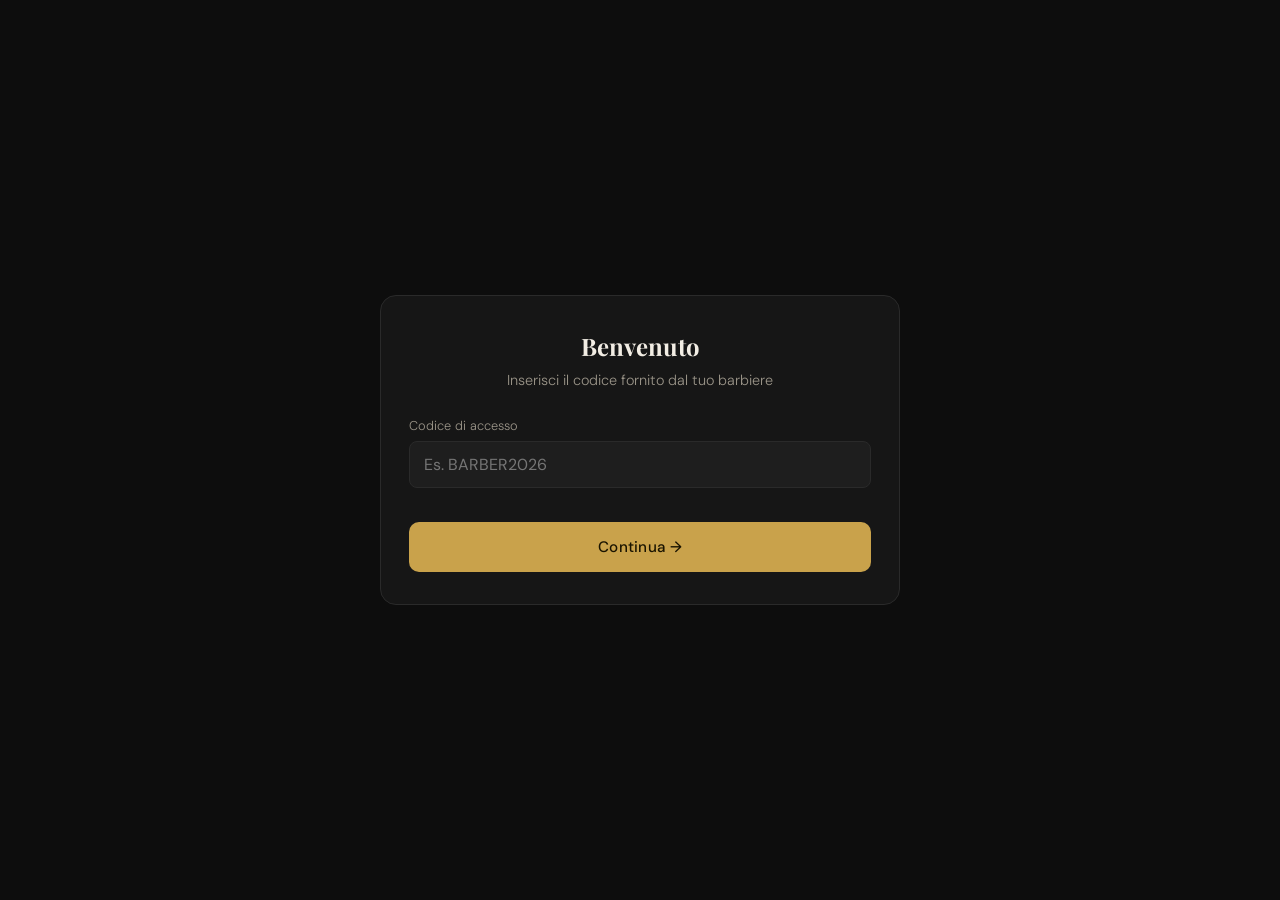
<file: index.html>
<!DOCTYPE html>
<html lang="it">
<head>
    <meta charset="UTF-8">
    <meta name="viewport" content="width=device-width, initial-scale=1.0">
    <title>Prenotazioni</title>
    <link rel="preconnect" href="https://fonts.googleapis.com">
    <link rel="preconnect" href="https://fonts.gstatic.com" crossorigin>
    <link href="https://fonts.googleapis.com/css2?family=Playfair+Display:wght@400;700;900&family=DM+Sans:wght@300;400;500&display=swap" rel="stylesheet">
    <link rel="stylesheet" href="style.css">
</head>
<body>

    <section class="booking" id="booking">
        <div class="booking__container">

            <div class="account-bar hidden" id="account-bar">
                <button class="account-link" id="account-nav-btn">🔑 Il mio account</button>
            </div>

            <!-- Indicatore step: nascosto finché non si sblocca l'accesso -->
            <div class="step-indicator hidden" id="step-indicator" aria-label="Progresso prenotazione">
                <div class="step-indicator__item active" data-step="1">
                    <div class="step-indicator__dot">1</div>
                    <span>Data</span>
                </div>
                <div class="step-indicator__line"></div>
                <div class="step-indicator__item" data-step="2">
                    <div class="step-indicator__dot">2</div>
                    <span>Orario</span>
                </div>
                <div class="step-indicator__line"></div>
                <div class="step-indicator__item" data-step="3">
                    <div class="step-indicator__dot">3</div>
                    <span>Dati</span>
                </div>
                <div class="step-indicator__line"></div>
                <div class="step-indicator__item" data-step="4">
                    <div class="step-indicator__dot">✓</div>
                    <span>Conferma</span>
                </div>
            </div>

            <div class="booking__card">

                <!-- ─── STEP 0: Codice di accesso ─── -->
                <div class="step" id="step-0">
                    <div class="step__header">
                        <h2>Benvenuto</h2>
                        <p>Inserisci il codice fornito dal tuo barbiere</p>
                    </div>
                    <div class="form">
                        <div class="form__group">
                            <label for="access-code">Codice di accesso</label>
                            <input type="text" id="access-code" placeholder="Es. BARBER2026" autocomplete="off">
                            <span class="form__error" id="err-access"></span>
                        </div>
                        <button class="btn btn--primary btn--full" id="access-submit-btn">Continua →</button>
                    </div>
                </div>

                <!-- ─── STEP 1: Calendario ─── -->
                <div class="step hidden" id="step-1">
                    <div class="step__header">
                        <h2>Scegli la data</h2>
                        <p>Seleziona il giorno per il tuo appuntamento</p>
                    </div>

                    <div class="calendar" id="calendar">
                        <div class="calendar__nav">
                            <button class="calendar__btn" id="cal-prev" aria-label="Mese precedente">‹</button>
                            <span class="calendar__title" id="cal-title"></span>
                            <button class="calendar__btn" id="cal-next" aria-label="Mese successivo">›</button>
                        </div>
                        <div class="calendar__days-header">
                            <span>Lun</span><span>Mar</span><span>Mer</span>
                            <span>Gio</span><span>Ven</span><span>Sab</span>
                            <span class="calendar__sun">Dom</span>
                        </div>
                        <div class="calendar__grid" id="cal-grid"></div>
                    </div>

                    <div class="step__footer">
                        <p class="step__note">🚫 Chiuso la domenica</p>
                    </div>
                </div>

                <!-- ─── STEP 2: Orari ─── -->
                <div class="step hidden" id="step-2">
                    <div class="step__header">
                        <button class="btn--back" id="back-to-1">← Cambia data</button>
                        <h2>Scegli l'orario</h2>
                        <p id="selected-date-display" class="step__selected"></p>
                    </div>

                    <div class="slots-loading hidden" id="slots-loading">
                        <div class="spinner"></div>
                        <p>Verifico disponibilità...</p>
                    </div>

                    <div class="slots-error hidden" id="slots-error"></div>

                    <div class="slots" id="slots-container">
                        <p class="slots__label">Mattina</p>
                        <div class="slots__grid" id="slots-morning"></div>
                        <p class="slots__label">Pomeriggio</p>
                        <div class="slots__grid" id="slots-afternoon"></div>
                    </div>

                    <div class="service-select">
                        <label for="service">Servizio richiesto</label>
                        <select id="service" name="service">
                            <option value="Taglio Classico">✂ Taglio Classico — €20</option>
                            <option value="Rasatura con Rasoio">🪒 Rasatura con Rasoio — €25</option>
                            <option value="Taglio + Barba">✦ Taglio + Barba — €35</option>
                            <option value="Rifinitura Barba">⚡ Rifinitura Barba — €15</option>
                            <option value="Trattamento Cute">💈 Trattamento Cute — €30</option>
                        </select>
                    </div>
                </div>

                <!-- ─── STEP 3: Dati personali ─── -->
                <div class="step hidden" id="step-3">
                    <div class="step__header">
                        <button class="btn--back" id="back-to-2">← Cambia orario</button>
                        <h2>I tuoi dati</h2>
                        <p id="booking-summary" class="step__selected"></p>
                    </div>

                    <div class="auth-choice" id="auth-choice">
                        <button class="btn btn--outline btn--full" id="btn-guest">Continua come Ospite</button>
                        <button class="btn btn--outline btn--full" id="btn-show-login">Accedi / Registrati</button>
                    </div>

                    <form class="form hidden" id="login-form">
                        <div class="form__group">
                            <label for="login-email">Email</label>
                            <input type="email" id="login-email" required>
                        </div>
                        <div class="form__group">
                            <label for="login-password">Password</label>
                            <input type="password" id="login-password" required>
                        </div>
                        <div class="form__error-global hidden" id="err-login"></div>
                        <button type="submit" class="btn btn--primary btn--full">Accedi →</button>
                        <button type="button" class="btn btn--outline btn--full" id="btn-signup">Registrati invece</button>
                        <button type="button" class="btn--back" id="back-to-choice-from-login">← Indietro</button>
                    </form>

                    <form class="form hidden" id="guest-form">
                        <div class="form__group">
                            <label for="name">Nome e Cognome *</label>
                            <input type="text" id="name" placeholder="Es. Marco Rossi" autocomplete="name" required>
                            <span class="form__error" id="err-name"></span>
                        </div>

                        <div class="form__group">
                            <label for="phone">Telefono *</label>
                            <input type="tel" id="phone" placeholder="Es. +39 333 1234567" autocomplete="tel" required>
                            <span class="form__error" id="err-phone"></span>
                        </div>

                        <div class="form__group">
                            <label for="email">Email *</label>
                            <input type="email" id="email" placeholder="nome@email.com" autocomplete="email" required>
                            <span class="form__error" id="err-email"></span>
                        </div>

                        <div class="form__group">
                            <label for="notes">Note (opzionale)</label>
                            <textarea id="notes" rows="3" placeholder="Es. preferenze di taglio, allergie..."></textarea>
                        </div>

                        <div class="form__error-global hidden" id="err-global"></div>

                        <button class="btn btn--primary btn--full" id="submit-btn" type="submit">
                            <span id="submit-text">Conferma Prenotazione →</span>
                            <span class="spinner spinner--inline hidden" id="submit-spinner"></span>
                        </button>
                        <button type="button" class="btn--back" id="back-to-choice-from-guest">← Indietro</button>
                    </form>
                </div>

                <!-- ─── STEP 4: Successo ─── -->
                <div class="step hidden" id="step-4">
                    <div class="success">
                        <div class="success__icon">✓</div>
                        <h2 class="success__title">Prenotazione Confermata!</h2>
                        <p class="success__message" id="success-message"></p>
                        <div class="success__details" id="success-details"></div>
                        <a class="btn btn--outline" id="add-to-calendar-btn" href="#" target="_blank" rel="noopener">📅 Aggiungi al tuo calendario</a>
                        <button class="btn btn--outline" id="new-booking-btn">
                            Fai un'altra prenotazione
                        </button>
                    </div>
                </div>

                <!-- ─── STEP ACCOUNT: Il mio account ─── -->
                <div class="step hidden" id="step-account">
                    <div class="step__header">
                        <button class="btn--back" id="account-back-btn">← Torna alla prenotazione</button>
                        <h2>Il mio account</h2>
                    </div>

                    <div id="account-guest-view" class="form">
                        <div class="form__group">
                            <label for="account-email">Email</label>
                            <input type="email" id="account-email" autocomplete="username">
                        </div>
                        <div class="form__group">
                            <label for="account-password">Password</label>
                            <input type="password" id="account-password" autocomplete="current-password">
                        </div>
                        <div class="form__error-global hidden" id="account-login-error"></div>
                        <button class="btn btn--primary btn--full" id="account-login-btn">Accedi →</button>
                    </div>

                    <div id="account-logged-view" class="hidden">
                        <p style="color:var(--text-muted);margin-bottom:16px">Bentornato, <strong id="account-name" style="color:var(--gold-light)"></strong></p>
                        <div id="account-appointments-list"></div>
                        <button class="btn btn--outline btn--full" id="account-logout-btn" style="margin-top:20px">Esci</button>
                    </div>
                </div>

            </div>
        </div>
    </section>

    <script src="script.js"></script>
</body>
</html>
</file>
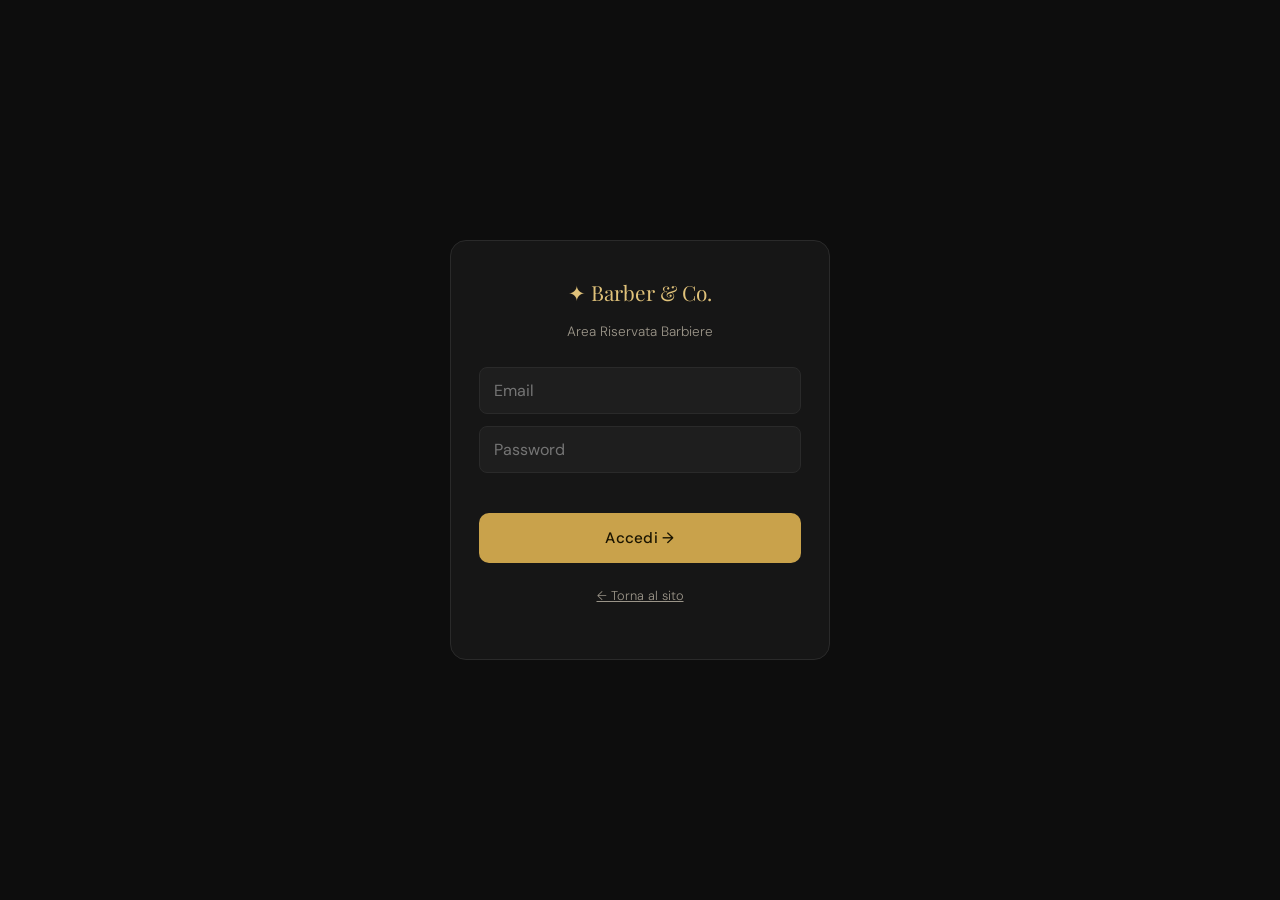
<file: admin.html>
<!DOCTYPE html>
<html lang="it">
<head>
    <meta charset="UTF-8">
    <meta name="viewport" content="width=device-width, initial-scale=1.0">
    <title>Barber & Co. — Area Barbiere</title>
    <link rel="preconnect" href="https://fonts.googleapis.com">
    <link rel="preconnect" href="https://fonts.gstatic.com" crossorigin>
    <link href="https://fonts.googleapis.com/css2?family=Playfair+Display:wght@400;700;900&family=DM+Sans:wght@300;400;500&display=swap" rel="stylesheet">
    <link rel="stylesheet" href="style.css">
</head>
<body class="admin-body">

    <!-- ── LOGIN ── -->
    <div id="login-screen" class="admin-login">
        <div class="admin-login__card">
            <div class="admin-login__logo">✦ Barber & Co.</div>
            <p class="admin-login__subtitle">Area Riservata Barbiere</p>
            <div class="admin-login__form">
                <input type="email" id="login-email" placeholder="Email" autocomplete="username" />
                <input type="password" id="login-password" placeholder="Password" autocomplete="current-password" />
                <p class="admin-login__error" id="login-error"></p>
                <button class="btn btn--primary btn--full" id="login-btn">Accedi →</button>
            </div>
            <p style="text-align:center;margin-top:20px">
                <a href="index.html" style="font-size:.8rem;color:var(--text-muted)">← Torna al sito</a>
            </p>
        </div>
    </div>

    <!-- ── DASHBOARD ── -->
    <div id="admin-panel" class="hidden">

        <header class="admin-header">
            <div class="admin-header__logo">✦ Barber & Co.</div>
            <div class="admin-header__user">
                <span id="admin-date-display"></span>
                <button class="admin-header__logout" id="logout-btn">Esci</button>
            </div>
        </header>

        <div class="admin-tabs">
            <button class="admin-tab active" data-tab="bookings">📋 Prenotazioni</button>
            <button class="admin-tab" data-tab="availability">📅 Disponibilità</button>
            <button class="admin-tab" data-tab="hours">🕐 Orari Apertura</button>
        </div>

        <main class="admin-main">

            <!-- TAB 1: PRENOTAZIONI -->
            <div id="tab-bookings" class="tab-panel">
                <div class="admin-stats">
                    <div class="stat-card">
                        <div class="stat-card__value" id="stat-total">—</div>
                        <div class="stat-card__label">Totale Prenotazioni</div>
                    </div>
                    <div class="stat-card">
                        <div class="stat-card__value" id="stat-today">—</div>
                        <div class="stat-card__label">Oggi</div>
                    </div>
                </div>

                <div class="admin-toolbar">
                    <input type="date" id="filter-date" title="Filtra per data" />
                    <button class="btn btn--outline" id="filter-btn" style="padding:10px 20px;font-size:.9rem">Filtra</button>
                    <button class="btn btn--outline" id="upcoming-btn" style="padding:10px 20px;font-size:.9rem">Prossimi</button>
                    <button class="btn btn--outline" id="all-btn" style="padding:10px 20px;font-size:.9rem">Tutti</button>
                </div>

                <div id="table-loading" class="hidden" style="text-align:center;padding:40px;color:var(--text-muted)">
                    <div class="spinner" style="margin:0 auto 12px"></div>
                    <p>Caricamento...</p>
                </div>
                <div id="table-error" class="hidden slots-error" style="margin-bottom:16px"></div>

                <div class="admin-table-wrap" id="table-wrap">
                    <table class="admin-table">
                        <thead>
                            <tr>
                                <th>Data</th>
                                <th>Orario</th>
                                <th>Cliente</th>
                                <th>Servizio</th>
                                <th>Telefono</th>
                                <th>Email</th>
                                <th>Note</th>
                            </tr>
                        </thead>
                        <tbody id="appointments-tbody">
                            <tr><td colspan="7" class="admin-empty">Caricamento...</td></tr>
                        </tbody>
                    </table>
                </div>

                <div class="ical-banner">
                    <div class="ical-banner__icon">📅</div>
                    <div class="ical-banner__content">
                        <div class="ical-banner__title">Sincronizza con Apple Calendar</div>
                        <div class="ical-banner__text">
                            Su iPhone: <strong>Impostazioni → Calendario → Account → Aggiungi account → Altro → Aggiungi calendario sottoscritto</strong>
                        </div>
                        <div class="ical-banner__url">
                            <code id="ical-url">Caricamento...</code>
                            <button class="btn btn--outline" id="copy-ical-btn" style="padding:8px 16px;font-size:.8rem;white-space:nowrap">📋 Copia URL</button>
                        </div>
                    </div>
                </div>
            </div>

            <!-- TAB 2: DISPONIBILITÀ -->
            <div id="tab-availability" class="tab-panel hidden">
                <div class="avail-layout">
                    <div class="avail-cal-col">
                        <h3 class="avail-section-title">Seleziona un giorno</h3>
                        <div class="avail-calendar" id="avail-calendar">
                            <div class="calendar__nav">
                                <button class="calendar__btn" id="avail-cal-prev">‹</button>
                                <span class="calendar__title" id="avail-cal-title"></span>
                                <button class="calendar__btn" id="avail-cal-next">›</button>
                            </div>
                            <div class="calendar__days-header">
                                <span>Lun</span><span>Mar</span><span>Mer</span>
                                <span>Gio</span><span>Ven</span><span>Sab</span>
                                <span class="calendar__sun">Dom</span>
                            </div>
                            <div class="calendar__grid" id="avail-cal-grid"></div>
                        </div>
                        <div class="avail-legend">
                            <div class="avail-legend__item"><span class="avail-legend__dot avail-dot--open"></span> Aperto</div>
                            <div class="avail-legend__item"><span class="avail-legend__dot avail-dot--closed"></span> Giorno chiuso</div>
                            <div class="avail-legend__item"><span class="avail-legend__dot avail-dot--partial"></span> Slot parzialmente bloccati</div>
                        </div>
                    </div>

                    <div class="avail-detail-col" id="avail-detail-col">
                        <div class="avail-placeholder">
                            <p>← Seleziona un giorno dal calendario</p>
                        </div>
                    </div>
                </div>
            </div>

            <!-- TAB 3: ORARI DI APERTURA -->
            <div id="tab-hours" class="tab-panel hidden">
                <div class="settings-card">
                    <h3 class="avail-section-title" style="margin-bottom:12px">🔑 Codice di accesso clienti</h3>
                    <p style="font-size:.82rem;color:var(--text-muted);margin-bottom:14px">
                        I clienti devono inserire questo codice per entrare nel sito di prenotazione.
                    </p>
                    <div class="settings-card__row">
                        <input type="text" id="access-code-input" placeholder="Es. BARBER2026" autocomplete="off" />
                        <button class="btn btn--primary" id="save-access-code-btn" style="padding:10px 20px;font-size:.9rem;width:auto">Salva</button>
                    </div>
                    <p id="access-code-feedback" style="font-size:.82rem;margin-top:8px;min-height:18px"></p>
                </div>

                <p class="avail-section-title" style="margin-bottom:20px">
                    Configura gli slot disponibili per ogni giorno della settimana.
                    Gli slot che deselezioni non saranno visibili ai clienti.
                </p>

                <div class="hours-dow-tabs">
                    <button class="hours-dow-tab active" data-dow="1">Lun</button>
                    <button class="hours-dow-tab" data-dow="2">Mar</button>
                    <button class="hours-dow-tab" data-dow="3">Mer</button>
                    <button class="hours-dow-tab" data-dow="4">Gio</button>
                    <button class="hours-dow-tab" data-dow="5">Ven</button>
                    <button class="hours-dow-tab" data-dow="6">Sab</button>
                </div>

                <div id="hours-loading" class="hidden" style="padding:30px;text-align:center;color:var(--text-muted)">
                    <div class="spinner" style="margin:0 auto 10px"></div> Caricamento...
                </div>

                <div id="hours-editor" class="hours-editor">
                    <div class="hours-new-slot">
                        <label>Aggiungi slot personalizzato</label>
                        <div class="hours-new-slot__row">
                            <input type="time" id="new-slot-time" step="1800" />
                            <button class="btn btn--outline" id="add-slot-btn" style="padding:10px 20px;font-size:.9rem">+ Aggiungi</button>
                        </div>
                    </div>

                    <div class="hours-grid-wrap">
                        <p style="font-size:.8rem;color:var(--text-muted);margin-bottom:12px">
                            Clicca su uno slot per attivarlo/disattivarlo. Gli slot attivi (dorati) sono visibili ai clienti.
                        </p>
                        <div class="hours-grid" id="hours-grid"></div>
                    </div>

                    <div class="hours-actions">
                        <button class="btn btn--outline" id="reset-hours-btn">↺ Ripristina default</button>
                    </div>
                    <p id="hours-feedback" style="font-size:.85rem;margin-top:10px;min-height:20px"></p>
                </div>
            </div>

        </main>
    </div>

    <script src="admin.js"></script>
</body>
</html>
</file>
<file: style.css>
/* ============================================
   DESIGN TOKENS
   ============================================ */
:root {
  --bg: #0d0d0d;
  --bg-card: #161616;
  --bg-elevated: #1e1e1e;
  --gold: #c9a24b;
  --gold-light: #e0c27a;
  --text: #f2ede4;
  --text-muted: #9a9488;
  --border: #2a2a2a;
  --danger: #d16565;
  --success: #7aa876;
  --font-serif: 'Playfair Display', serif;
  --font-sans: 'DM Sans', sans-serif;
  --radius: 10px;
}

* { box-sizing: border-box; }

body {
  margin: 0;
  background: var(--bg);
  color: var(--text);
  font-family: var(--font-sans);
  font-weight: 300;
  line-height: 1.5;
}

h1, h2, h3 { font-family: var(--font-serif); font-weight: 700; margin: 0; }

.hidden { display: none !important; }

/* ============================================
   BUTTONS
   ============================================ */
.btn {
  display: inline-flex;
  align-items: center;
  justify-content: center;
  gap: 8px;
  padding: 14px 28px;
  border-radius: var(--radius);
  font-family: var(--font-sans);
  font-size: 0.95rem;
  font-weight: 500;
  letter-spacing: 0.02em;
  cursor: pointer;
  border: 1px solid transparent;
  text-decoration: none;
  transition: all 0.2s ease;
}

.btn--primary { background: var(--gold); color: #1a1400; }
.btn--primary:hover { background: var(--gold-light); }

.btn--outline { background: transparent; color: var(--text); border-color: var(--border); }
.btn--outline:hover { border-color: var(--gold); color: var(--gold-light); }

.btn--full { width: 100%; }

.btn--back {
  background: none; border: none; color: var(--text-muted);
  font-size: 0.85rem; cursor: pointer; padding: 6px 0; text-align: left;
}
.btn--back:hover { color: var(--gold-light); }

/* ============================================
   BOOKING LAYOUT
   ============================================ */
.booking {
  min-height: 100vh;
  display: flex;
  align-items: center;
  justify-content: center;
  padding: 40px 16px;
}

.booking__container { width: 100%; max-width: 520px; }

.account-bar { text-align: right; margin-bottom: 12px; }
.account-link {
  background: none; border: none; color: var(--text-muted); font-size: 0.8rem;
  cursor: pointer; font-family: var(--font-sans); padding: 6px;
}
.account-link:hover { color: var(--gold-light); }

.account-appt-card {
  background: var(--bg-elevated); border: 1px solid var(--border); border-radius: 10px;
  padding: 14px 16px; margin-bottom: 10px; font-size: 0.85rem;
}
.account-appt-card strong { color: var(--gold-light); }
.account-appt-card a { color: var(--gold-light); font-size: 0.78rem; text-decoration: none; }

.step-indicator {
  display: flex;
  align-items: center;
  justify-content: center;
  margin-bottom: 28px;
}
.step-indicator__item { display: flex; flex-direction: column; align-items: center; gap: 6px; color: var(--text-muted); font-size: 0.75rem; }
.step-indicator__dot {
  width: 32px; height: 32px; border-radius: 50%;
  border: 1px solid var(--border);
  display: flex; align-items: center; justify-content: center;
  font-size: 0.85rem; color: var(--text-muted);
}
.step-indicator__item.active .step-indicator__dot { background: var(--gold); border-color: var(--gold); color: #1a1400; }
.step-indicator__item.active { color: var(--gold-light); }
.step-indicator__line { width: 32px; height: 1px; background: var(--border); margin: 0 4px 18px; }

.booking__card {
  background: var(--bg-card);
  border: 1px solid var(--border);
  border-radius: 16px;
  padding: 32px 28px;
}

.step__header { text-align: center; margin-bottom: 24px; position: relative; }
.step__header h2 { font-size: 1.5rem; margin-bottom: 6px; }
.step__header p { color: var(--text-muted); font-size: 0.9rem; margin: 0; }
.step__header .btn--back { position: absolute; left: 0; top: 0; }
.step__selected { color: var(--gold-light) !important; font-weight: 500; }
.step__footer { margin-top: 20px; text-align: center; }
.step__note { color: var(--text-muted); font-size: 0.78rem; }

/* ============================================
   CALENDAR
   ============================================ */
.calendar__nav { display: flex; align-items: center; justify-content: space-between; margin-bottom: 16px; }
.calendar__title { font-family: var(--font-serif); font-size: 1.1rem; }
.calendar__btn {
  background: none; border: 1px solid var(--border); color: var(--text);
  width: 34px; height: 34px; border-radius: 50%; cursor: pointer; font-size: 1.1rem;
}
.calendar__btn:hover { border-color: var(--gold); color: var(--gold-light); }

.calendar__days-header, .calendar__grid {
  display: grid; grid-template-columns: repeat(7, 1fr); gap: 4px;
}
.calendar__days-header span { text-align: center; font-size: 0.72rem; color: var(--text-muted); padding-bottom: 8px; }
.calendar__sun { color: var(--danger) !important; }

.calendar__day {
  aspect-ratio: 1; display: flex; align-items: center; justify-content: center;
  border-radius: 8px; font-size: 0.85rem; cursor: pointer; color: var(--text);
  border: 1px solid transparent;
}
.calendar__day:hover:not(.calendar__day--disabled):not(.calendar__day--empty) { border-color: var(--gold); }
.calendar__day--empty { visibility: hidden; }
.calendar__day--disabled { color: #444; cursor: not-allowed; }
.calendar__day--today { border-color: var(--border); font-weight: 700; }
.calendar__day--selected { background: var(--gold); color: #1a1400; font-weight: 700; }

/* ============================================
   SLOTS
   ============================================ */
.slots__label { color: var(--text-muted); font-size: 0.78rem; text-transform: uppercase; letter-spacing: 0.05em; margin: 16px 0 8px; }
.slots__grid { display: grid; grid-template-columns: repeat(3, 1fr); gap: 8px; }

.slot-btn {
  padding: 10px 6px; text-align: center; border-radius: 8px; cursor: pointer;
  border: 1px solid var(--border); font-size: 0.85rem; color: var(--text);
}
.slot-btn:hover { border-color: var(--gold); }
.slot-btn.selected { background: var(--gold); color: #1a1400; border-color: var(--gold); font-weight: 700; }

.slots-loading, .slots-error { text-align: center; padding: 24px 0; color: var(--text-muted); }
.slots-error { color: var(--danger); }

.service-select { margin-top: 20px; }
.service-select label { display: block; font-size: 0.8rem; color: var(--text-muted); margin-bottom: 6px; }
.service-select select {
  width: 100%; padding: 12px; border-radius: 8px; background: var(--bg-elevated);
  border: 1px solid var(--border); color: var(--text); font-family: var(--font-sans); font-size: 16px;
}

/* ============================================
   FORMS
   ============================================ */
.form { display: flex; flex-direction: column; gap: 14px; }
.form__group label { display: block; font-size: 0.8rem; color: var(--text-muted); margin-bottom: 6px; }
.form__group input, .form__group textarea {
  width: 100%; padding: 12px 14px; border-radius: 8px;
  background: var(--bg-elevated); border: 1px solid var(--border);
  color: var(--text); font-family: var(--font-sans); font-size: 16px; /* evita zoom automatico su iOS */
}
.form__group input:focus, .form__group textarea:focus { outline: none; border-color: var(--gold); }
.form__error { color: var(--danger); font-size: 0.75rem; min-height: 16px; display: block; margin-top: 4px; }
.form__error-global { background: rgba(209,101,101,0.1); border: 1px solid var(--danger); color: var(--danger); padding: 10px; border-radius: 8px; font-size: 0.85rem; }

.auth-choice { display: flex; flex-direction: column; gap: 10px; }

/* ============================================
   SUCCESS
   ============================================ */
.success { text-align: center; }
.success__icon {
  width: 60px; height: 60px; border-radius: 50%; background: var(--gold);
  color: #1a1400; font-size: 1.8rem; display: flex; align-items: center; justify-content: center;
  margin: 0 auto 16px;
}
.success__title { font-size: 1.4rem; margin-bottom: 8px; }
.success__message { color: var(--text-muted); margin-bottom: 16px; }
.success__details { background: var(--bg-elevated); border-radius: 8px; padding: 14px; font-size: 0.85rem; margin-bottom: 20px; text-align: left; }
.success .btn { margin-top: 10px; width: 100%; }

/* ============================================
   SPINNER
   ============================================ */
.spinner {
  width: 24px; height: 24px; border: 3px solid var(--border); border-top-color: var(--gold);
  border-radius: 50%; margin: 0 auto; animation: spin 0.8s linear infinite;
}
.spinner--inline { width: 16px; height: 16px; border-width: 2px; display: inline-block; margin: 0; }
@keyframes spin { to { transform: rotate(360deg); } }

/* ============================================
   ADMIN LOGIN
   ============================================ */
.admin-body { background: var(--bg); }
.admin-login { min-height: 100vh; display: flex; align-items: center; justify-content: center; padding: 20px; }
.admin-login__card { background: var(--bg-card); border: 1px solid var(--border); border-radius: 16px; padding: 36px 28px; width: 100%; max-width: 380px; }
.admin-login__logo { font-family: var(--font-serif); font-size: 1.3rem; text-align: center; color: var(--gold-light); margin-bottom: 4px; }
.admin-login__subtitle { text-align: center; color: var(--text-muted); font-size: 0.85rem; margin-bottom: 24px; }
.admin-login__form { display: flex; flex-direction: column; gap: 12px; }
.admin-login__form input {
  padding: 12px 14px; border-radius: 8px; background: var(--bg-elevated);
  border: 1px solid var(--border); color: var(--text); font-family: var(--font-sans); font-size: 16px;
}
.admin-login__error { color: var(--danger); font-size: 0.8rem; min-height: 16px; text-align: center; margin: 0; }

/* ============================================
   ADMIN LAYOUT
   ============================================ */
.admin-header {
  display: flex; justify-content: space-between; align-items: center;
  padding: 18px 28px; border-bottom: 1px solid var(--border);
}
.admin-header__logo { font-family: var(--font-serif); color: var(--gold-light); font-size: 1.2rem; }
.admin-header__user { display: flex; align-items: center; gap: 16px; color: var(--text-muted); font-size: 0.85rem; }
.admin-header__logout { background: none; border: 1px solid var(--border); color: var(--text); padding: 8px 16px; border-radius: 6px; cursor: pointer; }
.admin-header__logout:hover { border-color: var(--danger); color: var(--danger); }

.admin-tabs { display: flex; gap: 4px; padding: 0 28px; border-bottom: 1px solid var(--border); overflow-x: auto; }
.admin-tab {
  background: none; border: none; color: var(--text-muted); padding: 14px 18px;
  cursor: pointer; font-family: var(--font-sans); font-size: 0.9rem; border-bottom: 2px solid transparent;
  white-space: nowrap;
}
.admin-tab.active { color: var(--gold-light); border-bottom-color: var(--gold); }

.admin-main { padding: 24px 28px 60px; max-width: 1100px; margin: 0 auto; }
.tab-panel.hidden { display: none; }

.admin-stats { display: flex; gap: 16px; margin-bottom: 20px; }
.stat-card { background: var(--bg-card); border: 1px solid var(--border); border-radius: 12px; padding: 18px 22px; flex: 1; }
.stat-card__value { font-family: var(--font-serif); font-size: 1.8rem; color: var(--gold-light); }
.stat-card__label { color: var(--text-muted); font-size: 0.8rem; margin-top: 4px; }

.admin-toolbar { display: flex; gap: 10px; margin-bottom: 20px; flex-wrap: wrap; align-items: center; }
.admin-toolbar input[type="date"] {
  padding: 10px 14px; border-radius: 8px; background: var(--bg-elevated);
  border: 1px solid var(--border); color: var(--text); font-family: var(--font-sans);
}

.admin-table-wrap { overflow-x: auto; border: 1px solid var(--border); border-radius: 12px; }
.admin-table { width: 100%; border-collapse: collapse; font-size: 0.85rem; }
.admin-table th {
  text-align: left; padding: 12px 16px; background: var(--bg-elevated);
  color: var(--text-muted); font-weight: 500; font-size: 0.75rem; text-transform: uppercase; letter-spacing: 0.04em;
}
.admin-table td { padding: 12px 16px; border-top: 1px solid var(--border); }
.admin-empty { text-align: center; color: var(--text-muted); padding: 30px !important; }

.ical-banner { display: flex; gap: 16px; background: var(--bg-card); border: 1px solid var(--border); border-radius: 12px; padding: 20px; margin-top: 24px; }
.ical-banner__icon { font-size: 1.6rem; }
.ical-banner__title { font-weight: 500; margin-bottom: 6px; }
.ical-banner__text { color: var(--text-muted); font-size: 0.82rem; margin-bottom: 12px; }
.ical-banner__url { display: flex; gap: 10px; align-items: center; flex-wrap: wrap; }
.ical-banner__url code { background: var(--bg-elevated); padding: 8px 12px; border-radius: 6px; font-size: 0.78rem; word-break: break-all; flex: 1; min-width: 200px; }

/* ============================================
   AVAILABILITY TAB
   ============================================ */
.avail-layout { display: grid; grid-template-columns: 340px 1fr; gap: 28px; }
.avail-cal-col { background: var(--bg-card); border: 1px solid var(--border); border-radius: 12px; padding: 20px; }
.avail-section-title { font-size: 0.95rem; color: var(--text-muted); margin-bottom: 14px; }

.calendar__grid .calendar__day.avail-dot-wrap { position: relative; }
.avail-cal-dot { position: absolute; bottom: 3px; left: 50%; transform: translateX(-50%); width: 5px; height: 5px; border-radius: 50%; }

.avail-legend { display: flex; flex-direction: column; gap: 8px; margin-top: 16px; font-size: 0.78rem; color: var(--text-muted); }
.avail-legend__item { display: flex; align-items: center; gap: 8px; }
.avail-legend__dot { width: 9px; height: 9px; border-radius: 50%; display: inline-block; }
.avail-dot--open { background: var(--gold); }
.avail-dot--closed { background: var(--danger); }
.avail-dot--partial { background: #cc9c3f; opacity: 0.6; }

.avail-detail-col { background: var(--bg-card); border: 1px solid var(--border); border-radius: 12px; padding: 20px; }
.avail-placeholder { color: var(--text-muted); text-align: center; padding: 60px 20px; }

.avail-day-header { display: flex; justify-content: space-between; align-items: center; margin-bottom: 16px; }
.avail-day-title { font-family: var(--font-serif); font-size: 1.2rem; }

.avail-slot-grid { display: grid; grid-template-columns: repeat(auto-fill, minmax(110px, 1fr)); gap: 8px; }
.avail-slot {
  padding: 10px 8px; border-radius: 8px; text-align: center; font-size: 0.82rem; cursor: pointer;
  border: 1px solid var(--border); position: relative;
}
.avail-slot--open { background: rgba(201,162,75,0.12); border-color: var(--gold); color: var(--gold-light); }
.avail-slot--closed { background: transparent; color: var(--text-muted); }
.avail-slot--booked { background: rgba(122,168,118,0.12); border-color: var(--success); color: var(--success); cursor: default; }
.avail-slot small { display: block; font-size: 0.68rem; margin-top: 2px; }

/* ============================================
   HOURS TAB
   ============================================ */
.settings-card {
  background: var(--bg-card); border: 1px solid var(--border); border-radius: 12px;
  padding: 20px; margin-bottom: 28px;
}
.settings-card__row { display: flex; gap: 10px; flex-wrap: wrap; }
.settings-card__row input {
  flex: 1; min-width: 180px; padding: 10px 14px; border-radius: 8px;
  background: var(--bg-elevated); border: 1px solid var(--border); color: var(--text);
  font-family: var(--font-sans); font-size: 16px;
}

.hours-dow-tabs { display: flex; gap: 6px; margin-bottom: 20px; flex-wrap: wrap; }
.hours-dow-tab {
  background: var(--bg-card); border: 1px solid var(--border); color: var(--text-muted);
  padding: 8px 18px; border-radius: 20px; cursor: pointer; font-family: var(--font-sans); font-size: 0.85rem;
}
.hours-dow-tab.active { background: var(--gold); border-color: var(--gold); color: #1a1400; }

.hours-new-slot { background: var(--bg-card); border: 1px solid var(--border); border-radius: 12px; padding: 16px 18px; margin-bottom: 20px; }
.hours-new-slot label { display: block; font-size: 0.8rem; color: var(--text-muted); margin-bottom: 8px; }
.hours-new-slot__row { display: flex; gap: 10px; }
.hours-new-slot__row input {
  padding: 10px 14px; border-radius: 8px; background: var(--bg-elevated);
  border: 1px solid var(--border); color: var(--text); font-family: var(--font-sans);
}

.hours-grid { display: grid; grid-template-columns: repeat(auto-fill, minmax(90px, 1fr)); gap: 8px; }
.hours-slot {
  padding: 10px 6px; text-align: center; border-radius: 8px; cursor: pointer; font-size: 0.82rem;
  border: 1px solid var(--border); color: var(--text-muted);
}
.hours-slot.active { background: var(--gold); border-color: var(--gold); color: #1a1400; font-weight: 700; }

.hours-actions { margin-top: 20px; display: flex; gap: 10px; }

/* ============================================
   RESPONSIVE
   ============================================ */
@media (max-width: 720px) {
  .avail-layout { grid-template-columns: 1fr; }
  .admin-main { padding: 20px 16px 60px; }
  .admin-tabs { padding: 0 16px; }
  .admin-header { padding: 16px 18px; }
  .admin-stats { flex-direction: column; }

  /* Tabella prenotazioni -> schede impilate */
  .admin-table thead { display: none; }
  .admin-table, .admin-table tbody, .admin-table tr, .admin-table td { display: block; width: 100%; }
  .admin-table tr {
    border-top: 1px solid var(--border);
    padding: 12px 16px;
  }
  .admin-table tr:first-child { border-top: none; }
  .admin-table td {
    padding: 4px 0; border-top: none; display: flex; justify-content: space-between; gap: 12px;
    font-size: 0.85rem;
  }
  .admin-table td::before {
    content: attr(data-label);
    color: var(--text-muted);
    font-size: 0.72rem;
    text-transform: uppercase;
    letter-spacing: 0.04em;
    flex-shrink: 0;
  }
  .admin-table-wrap { overflow-x: visible; }
}

@media (max-width: 480px) {
  .booking__card { padding: 24px 18px; }
  .slots__grid { grid-template-columns: repeat(2, 1fr); }
  .step__header .btn--back { position: static; display: block; margin-bottom: 10px; }
}
</file>
